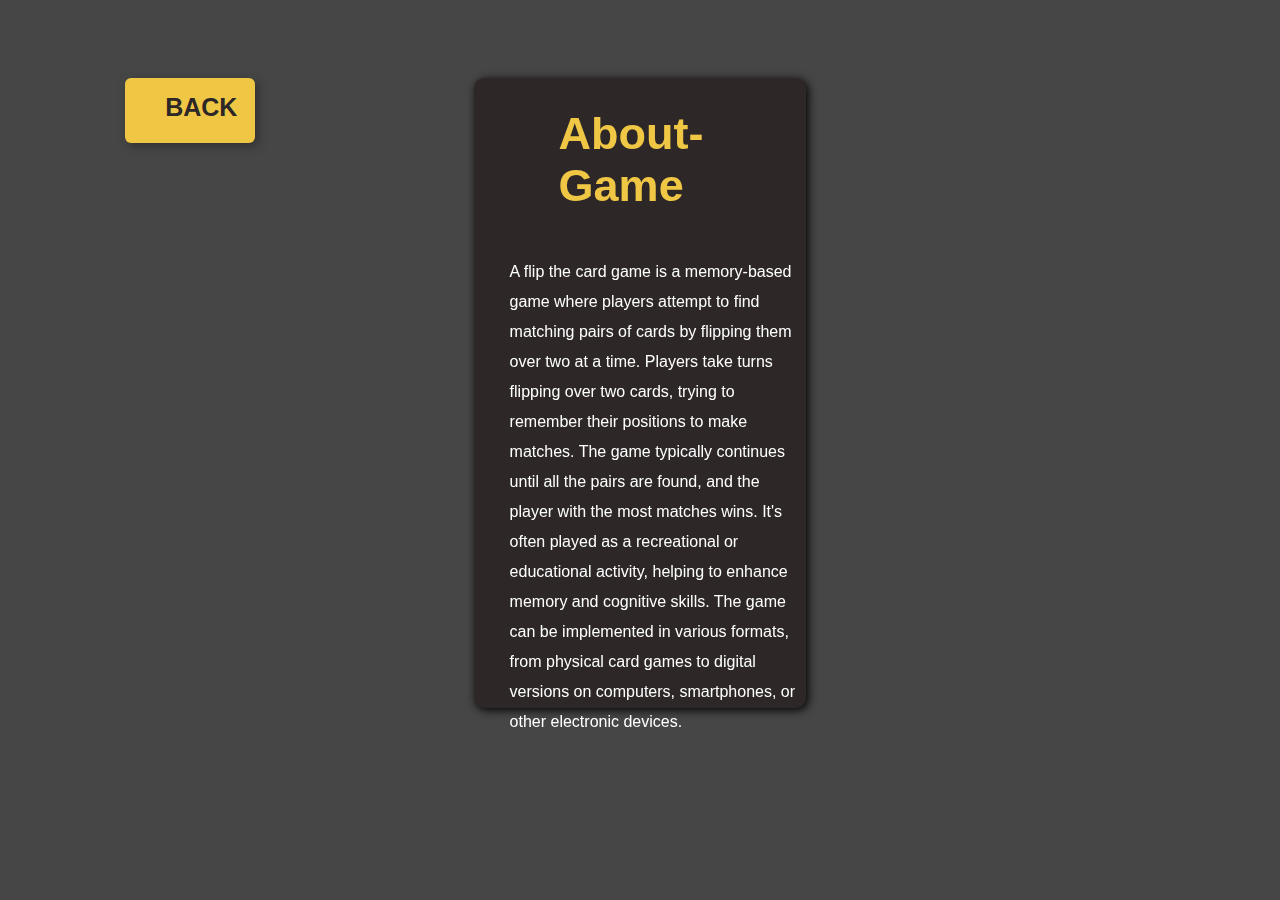
<file: about.html>
<!DOCTYPE html>
<html lang="en">
<head>
  <meta charset="UTF-8">
  <meta name="viewport" content="width=device-width, initial-scale=1.0">
  <title>About-Game</title>

<style>
  body{
    display: flex;
    justify-content: center;
    background-color: #464646;
  }

  .l-container{
    background-color: #2D2727;
    height: 70vh;
    width: 26vw;
    border-radius: 10px;
    margin-top: 70px;
    color: white;
    box-shadow: 2px 2px 10px black;
    position: fixed;
  }

  #sb{
    font-family: 'Segoe UI', Tahoma, Geneva, Verdana, sans-serif;
    color: #efc745;
    font-size: 45px;
    margin-left: 85px;
    margin-bottom: 45px;
  }

  .l-description{
    color:white;
    font-family: 'Trebuchet MS', 'Lucida Sans Unicode', 'Lucida Grande', 'Lucida Sans', Arial, sans-serif;
    width: 23vw;
    margin-top: 0px;
    margin-left: 36px;
    line-height: 30px;
  }

  a{
    background-color: #efc745;
    color:#2D2727;
    text-decoration: none;
    font-size: 25px;
    font-family: 'Segoe UI', Tahoma, Geneva, Verdana, sans-serif;
    font-weight: 900;
    border-radius: 6px;
    height: 4vh;
    width: 7vw;
    padding-left: 40px;
    padding-right: -30px;
    padding-bottom: 14px;
    padding-top: 15px;
    box-shadow: 3px 3px 10px rgb(50, 48, 48);
    margin-left: -900px;
    margin-top: 70px;
  }

  a:hover{
    background-color: #fcc91f;
  }
</style>

</head>
<body>
  <a href="index.html">BACK</a>
  <div class="l-container">
    <h1 id="sb">About-Game</h1>
    <div class="l-description">
        A flip the card game is a memory-based game where players attempt to find 
        matching pairs of cards by flipping them over two at a time. Players take turns flipping over two cards, 
        trying to remember their positions to make matches. The game typically continues until all the pairs are found, 
        and the player with the most matches wins. It's often played as a recreational or educational activity,
         helping to enhance memory and cognitive skills. The game can be implemented in various formats,
          from physical card games to digital versions on computers, smartphones, or other electronic devices.
    </div>
  </div>
  <script src="script.js"></script>
</body>
</html>
</file>
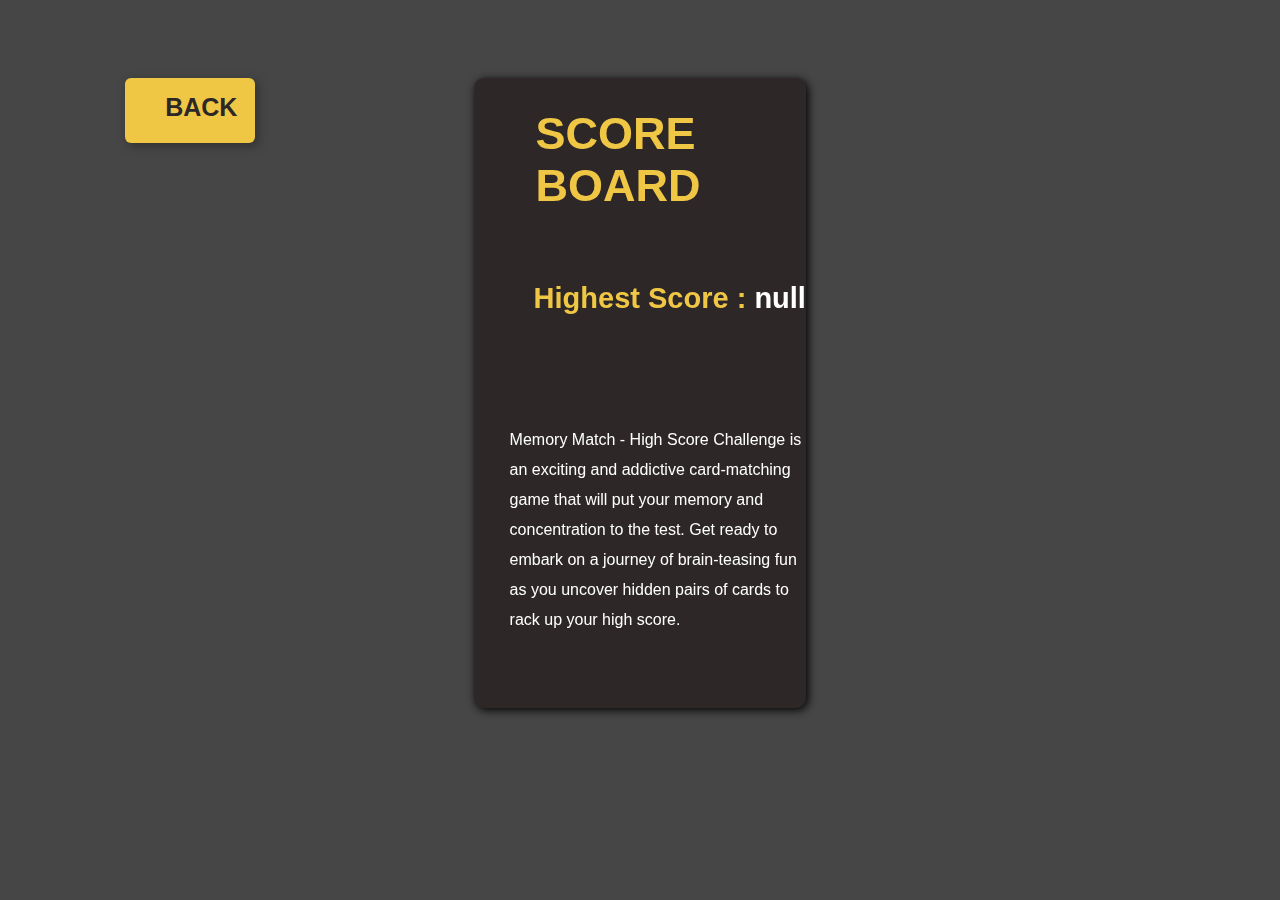
<file: leaderboard.html>
<!DOCTYPE html>
<html lang="en">
  <head>
    <meta charset="UTF-8" />
    <meta name="viewport" content="width=device-width, initial-scale=1.0" />
    <title>Leaderboard</title>

    <style>
      body {
        display: flex;
        justify-content: center;
        background-color: #464646;
      }

      .l-container {
        background-color: #2d2727;
        height: 70vh;
        width: 26vw;
        border-radius: 10px;
        margin-top: 70px;
        color: white;
        box-shadow: 2px 2px 10px black;
        position: fixed;
      }

      #sb {
        font-family: "Segoe UI", Tahoma, Geneva, Verdana, sans-serif;
        color: #efc745;
        font-size: 45px;
        margin-left: 62px;
        margin-bottom: 70px;
      }

      .score_text {
        color: #efc745;
        font-size: 29px;
        font-family: Verdana, Geneva, Tahoma, sans-serif;
        font-weight: 600;
        margin-left: 60px;
      }

      #score {
        color: white;
        font-size: 29px;
        font-family: Verdana, Geneva, Tahoma, sans-serif;
        font-weight: 600;
      }

      .l-description {
        color: white;
        font-family: "Trebuchet MS", "Lucida Sans Unicode", "Lucida Grande",
          "Lucida Sans", Arial, sans-serif;
        width: 23vw;
        margin-top: 110px;
        margin-left: 36px;
        line-height: 30px;
      }

      a {
        background-color: #efc745;
        color: #2d2727;
        text-decoration: none;
        font-size: 25px;
        font-family: "Segoe UI", Tahoma, Geneva, Verdana, sans-serif;
        font-weight: 900;
        border-radius: 6px;
        height: 4vh;
        width: 7vw;
        padding-left: 40px;
        padding-right: -30px;
        padding-bottom: 14px;
        padding-top: 15px;
        box-shadow: 3px 3px 10px rgb(50, 48, 48);
        margin-left: -900px;
        margin-top: 70px;
      }

      a:hover {
        background-color: #fcc91f;
      }
    </style>
  </head>
  <body>
    <a href="index.html">BACK</a>
    <div class="l-container" onmouseover="reloadfun()">
      <h1 id="sb">SCORE BOARD</h1>
      <span class="score_text">Highest Score : </span>
      <span id="score">0</span>

      <div class="l-description">
        <!-- Use minumum Moves to be a Highest scorer. -->
        Memory Match - High Score Challenge is an exciting and addictive
        card-matching game that will put your memory and concentration to the
        test. Get ready to embark on a journey of brain-teasing fun as you
        uncover hidden pairs of cards to rack up your high score.
      </div>
    </div>
    <script>
      function reloadfun() {
        location.reload();
      }
      let sharedbylsprevious = JSON.parse(localStorage.getItem("highscore"));
      //part which is going to execute only once
      let onceonly = localStorage.getItem("onlyonce");
      if (onceonly === null) {
        console.log("it is null");
        localStorage.setItem("currentscore", sharedbylsprevious);
        localStorage.setItem("onlyonce", "any");
      }
      let sharedbylscurrent = localStorage.getItem("currentscore");
      if (sharedbylsprevious <= sharedbylscurrent) {
        localStorage.setItem("currentscore", sharedbylsprevious);
        var sharedvalueElement = document.getElementById("score");
        sharedvalueElement.textContent = sharedbylscurrent;
      } else {
        var sharedvalueElement = document.getElementById("score");
        sharedvalueElement.textContent = sharedbylscurrent;
      }

      // let sharedbypage = new Array(1);
      // let sharedbypage = [20];

      //  //only once excecute ;
      //     if(!localStorage.getItem('adc')){
      //       sharedbypage[0] = 20;
      //       localStorage.setItem('adc','true');
      //     }
      //     if (sharedbyls <= sharedbypage[0]) {
      //       sharedbypage[0] = sharedbyls;
      //     }
      //        var sharedvalueElement = document.getElementById("score");

      //      sharedvalueElement.textContent = sharedbypage[0];
      //     var sharedcontent = parseInt(sharedvalueElement.textContent);
    </script>
  </body>
</html>
</file>
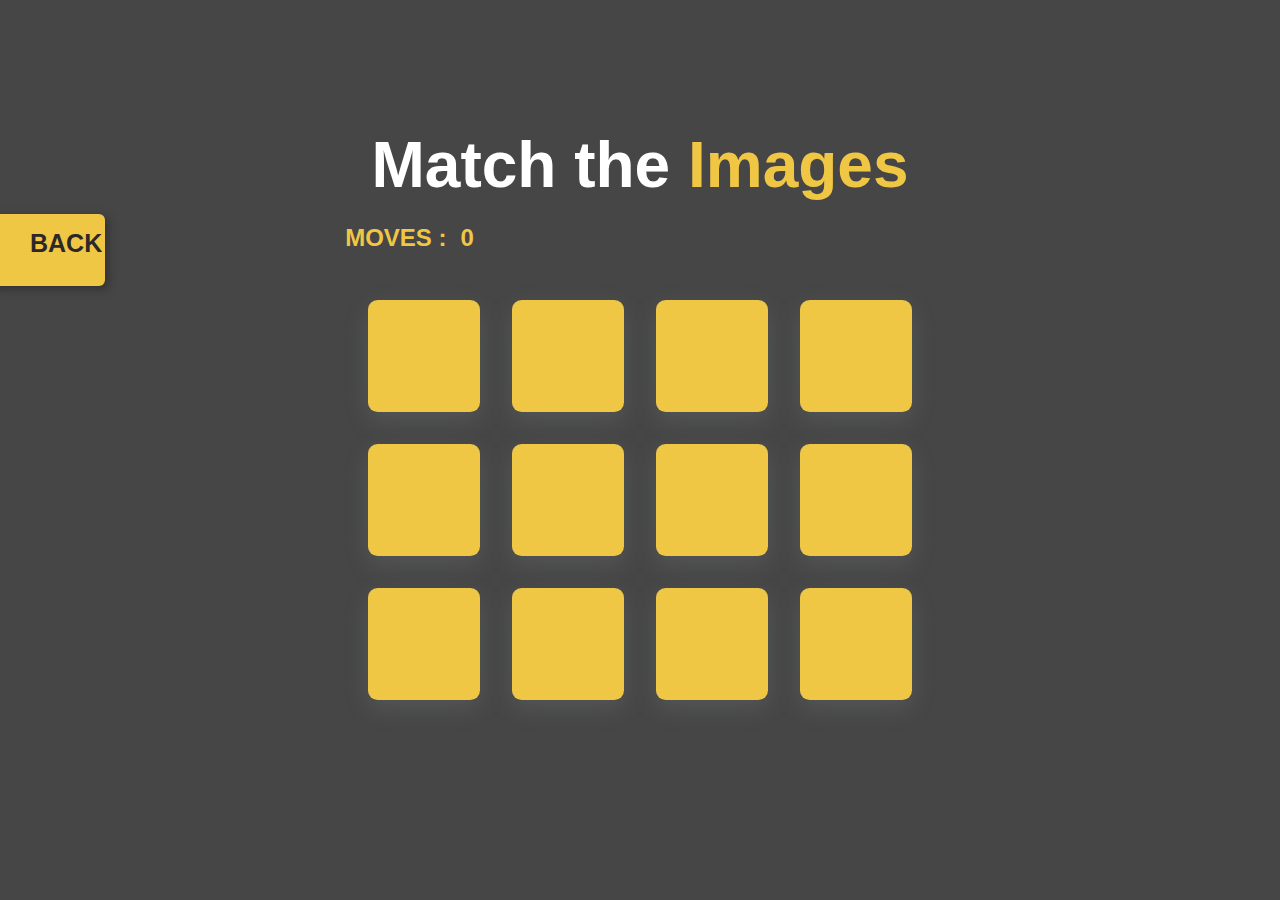
<file: newgame.html>
<!DOCTYPE html>
<html lang="en">
  <head>
    <meta charset="UTF-8" />
    <meta name="viewport" content="width=device-width, initial-scale=1.0" />
    <title>My-Memory-Game</title>
    <link rel="stylesheet" href="styles.css" />
  </head>
  <body>
      <h1>Match the <span>Images</span></h1>
<div class="parent">
  <a href="index.html">BACK</a>
      <h2 class="movtext">MOVES :</h2><span class="moves">0</span></div>
      <section id="card-section"></section>
    <script src="script.js"></script>
  </body>
</html>
</file>
<file: styles.css>
* {
    margin: 0;
    padding: 0;
    box-sizing: border-box;
}

:root {
    --bg-main: #464646;
    --card-: #2D2727;
    --border-color: #efc745;
}

h1 {
    color: #fff;
    font-family: 'Segoe UI', Tahoma, Geneva, Verdana, sans-serif;
    font-size: 4rem;
    z-index: 0;
    position: fixed;
    margin-bottom: 570px;
}

span {
    color: var(--border-color);
    z-index: 0;
}

body {
    background-color: var(--bg-main);
    display: flex;
    justify-content: center;
    align-items: center;
    flex-direction: column;
    gap: 5rem;
    height: 100vh;
    z-index: 0;
}

#card-section {
    display: grid;
    grid-template-columns: repeat(4, 1fr);
    grid-gap: 2rem;
    z-index: 0;
    position: fixed;
    margin-top: 100px;
}

/* .card{
    width: 7rem;
    height: 7rem;
    background-color: var(--card-);
    background-size: contain;
    border-radius: .6rem;
    box-shadow: rgba(149, 157, 165, 0.2) 0px 8px 24px;
    padding: 2rem;
}

.card_selected{
    border: .2rem solid var(--border-color);

}

.card_match{
    border: .2rem solid purple;

} */

.card {
    position: relative;
    transition: all .4s linear;
    transform-style: preserve-3d;
    /* padding: 2rem; */
}

.card:hover {
    cursor: pointer;
}

.card,
.back-card,
.front-card {
    height: 7rem;
    width: 7rem;
}

.front-card,
.back-card {
    position: absolute;
    backface-visibility: hidden;
}

.front-card {
    background: var(--border-color);
    background-size: contain;
    border-radius: .6rem;
    box-shadow: rgba(149, 157, 165, 0.2) 0px 8px 24px;
    padding: 2rem;
}

.back-card {
    transform: rotateY(180deg);
    /* background-color: #6589F9; */
    background-size: contain;
    background-repeat: no-repeat;
    background-position: center center;
    box-shadow: rgba(149, 157, 165, 0.2) 0px 8px 24px;
    padding: 2rem;
}

.card_selected {
    transform: rotateY(180deg);
}

.card_match .front-card {
    background-color: var(--card-);
}

.congratulations-message {
    color: #efc745;
    background-color: #2D2727;
    z-index: 1;
    height: 38vh;
    width: 30vw;
    border-radius: 10px;
    margin-top: 200px;
    margin-left: 0px;
    border: 1px solid white;
    box-shadow: 5px 5px 10px black;
    
}

.blur {
    filter: blur(3px);
    /* Adjust the blur amount as needed */
    pointer-events: none;
    /* Prevent interaction with blurred elements */
}


.congo {
    text-align: center;
    font-family: 'Segoe UI', Tahoma, Geneva, Verdana, sans-serif;
    font-size: xx-large;
    margin-top: 20px;
    margin-bottom: 20px;
}

.congo_buttons {
    background-color: rgb(150, 31, 150);
    border: 1px solid white;
    margin-left: 100px;
    margin-bottom: 20px;
    border-radius: 10px;
    height: 70px;
    width: 280px;
    color: white;
    /* color: #2D2727; */
    font-size: larger;
    font-weight: 700;
    cursor: pointer;
    /* position: fixed; */
}

.congo_buttons:hover{
    /* background-color:#efc745; */
    background-color: rgb(194, 30, 194);
    
}

.movtext{
    color: var(--border-color);
    margin-top: 10px;
    margin-right: 14px;
    font-size: x-large;
    font-weight: 800;
    font-family: 'Segoe UI', Tahoma, Geneva, Verdana, sans-serif;
    /* display: inline; */

}
.moves{
    color: var(--border-color);
    font-family: 'Segoe UI', Tahoma, Geneva, Verdana, sans-serif;
    font-size: x-large;
    font-weight: 800;
    margin-top: 10px;
    /* margin-top: 100px; */
    /* display: inline; */
}


.parent{
   
    margin-left: 300px;
    margin-top: -400px;
    display: flex;
    flex-direction: row;
    padding-left: 200px;

}

a{
    background-color: #efc745;
    color:#2D2727;
    text-decoration: none;
    font-size: 25px;
    font-family: 'Segoe UI', Tahoma, Geneva, Verdana, sans-serif;
    font-weight: 900;
    border-radius: 6px;
    height: 8vh;
    width: 9vw;
    padding-left: 40px;
    padding-right: -30px;
    padding-bottom: 14px;
    padding-top: 15px;
    box-shadow: 3px 3px 10px rgb(50, 48, 48);
    margin-left: -900px;
    /* margin-top: -100px; */
    margin-right: 240px;

  }

  a:hover{
    background-color: #fcc91f;
  }
</file>
